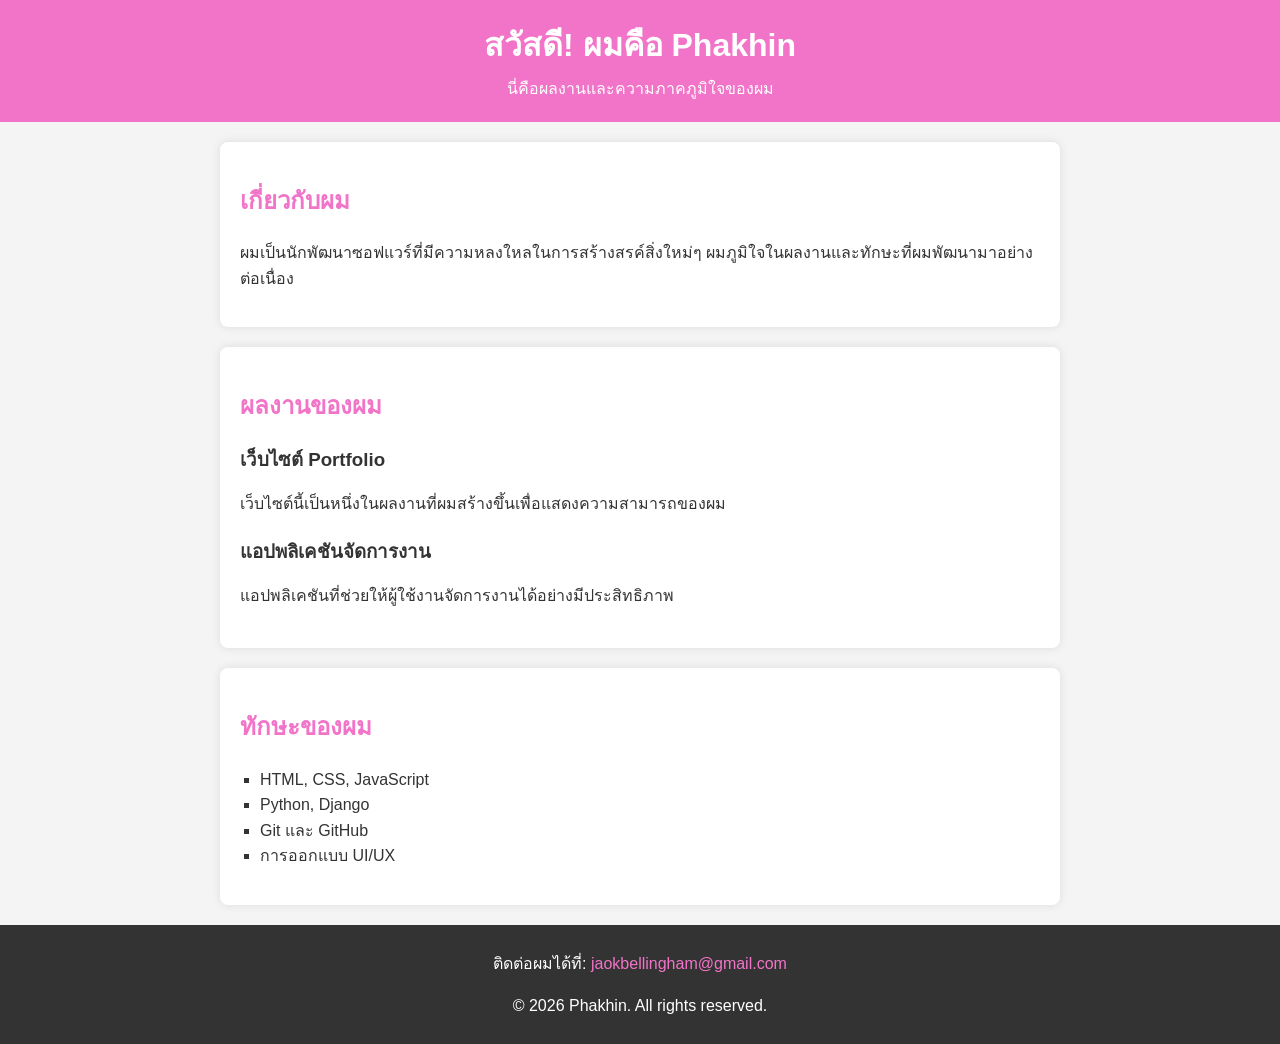
<file: index.html>
<!DOCTYPE html>
<html lang="th">
<head>
  <meta charset="UTF-8">
  <meta name="viewport" content="width=device-width, initial-scale=1.0">
  <meta name="description" content="เว็บไซต์แสดงผลงานและทักษะของ Phakhin">
  <title>ความภาคภูมิใจของ Phakhin</title>
  <link rel="stylesheet" href="style.css">
</head>
<body>
  <header>
    <h1>สวัสดี! ผมคือ Phakhin</h1>
    <p>นี่คือผลงานและความภาคภูมิใจของผม</p>
  </header>

  <section id="about">
    <h2>เกี่ยวกับผม</h2>
    <p>ผมเป็นนักพัฒนาซอฟแวร์ที่มีความหลงใหลในการสร้างสรค์สิ่งใหม่ๆ ผมภูมิใจในผลงานและทักษะที่ผมพัฒนามาอย่างต่อเนื่อง</p>
  </section>

  <section id="projects">
    <h2>ผลงานของผม</h2>
    <div class="project">
      <h3>เว็บไซต์ Portfolio</h3>
      <p>เว็บไซต์นี้เป็นหนึ่งในผลงานที่ผมสร้างขึ้นเพื่อแสดงความสามารถของผม</p>
    </div>
    <div class="project">
      <h3>แอปพลิเคชันจัดการงาน</h3>
      <p>แอปพลิเคชันที่ช่วยให้ผู้ใช้งานจัดการงานได้อย่างมีประสิทธิภาพ</p>
    </div>
  </section>

  <section id="skills">
    <h2>ทักษะของผม</h2>
    <ul>
      <li>HTML, CSS, JavaScript</li>
      <li>Python, Django</li>
      <li>Git และ GitHub</li>
      <li>การออกแบบ UI/UX</li>
    </ul>
  </section>

  <footer>
    <p>ติดต่อผมได้ที่: <a href="mailto:jaokbellingham@gmail.com">jaokbellingham@gmail.com</a></p>
    <p>&copy; <span id="year"></span> Phakhin. All rights reserved.</p>
  </footer>

  <script src="script.js"></script>
</body>
</html>
</file>
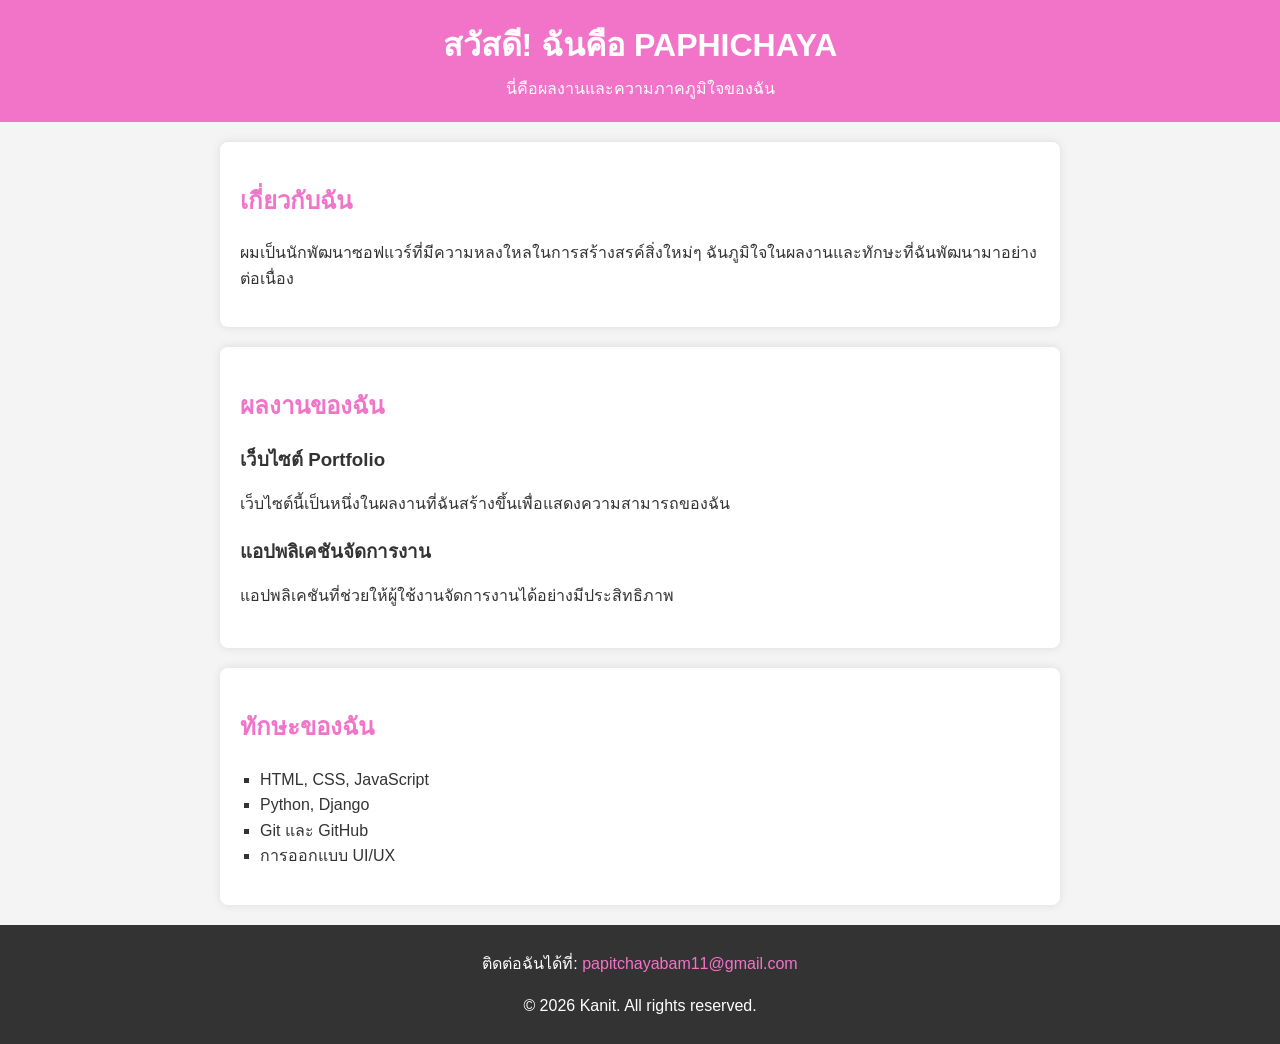
<file: aok55.html>
<!DOCTYPE html>
<html lang="th">
<head>
  <meta charset="UTF-8">
  <meta name="viewport" content="width=device-width, initial-scale=1.0">
  <meta name="description" content="เว็บไซต์แสดงผลงานและทักษะของ PAPHICHAYA">
  <title>ความภาคภูมิใจของ PAPHICHAYA</title>
  <link rel="stylesheet" href="style.css">
</head>
<body>
  <header>
    <h1>สวัสดี! ฉันคือ PAPHICHAYA</h1>
    <p>นี่คือผลงานและความภาคภูมิใจของฉัน</p>
  </header>

  <section id="about">
    <h2>เกี่ยวกับฉัน</h2>
    <p>ผมเป็นนักพัฒนาซอฟแวร์ที่มีความหลงใหลในการสร้างสรค์สิ่งใหม่ๆ ฉันภูมิใจในผลงานและทักษะที่ฉันพัฒนามาอย่างต่อเนื่อง</p>
  </section>

  <section id="projects">
    <h2>ผลงานของฉัน</h2>
    <div class="project">
      <h3>เว็บไซต์ Portfolio</h3>
      <p>เว็บไซต์นี้เป็นหนึ่งในผลงานที่ฉันสร้างขึ้นเพื่อแสดงความสามารถของฉัน</p>
    </div>
    <div class="project">
      <h3>แอปพลิเคชันจัดการงาน</h3>
      <p>แอปพลิเคชันที่ช่วยให้ผู้ใช้งานจัดการงานได้อย่างมีประสิทธิภาพ</p>
    </div>
  </section>

  <section id="skills">
    <h2>ทักษะของฉัน</h2>
    <ul>
      <li>HTML, CSS, JavaScript</li>
      <li>Python, Django</li>
      <li>Git และ GitHub</li>
      <li>การออกแบบ UI/UX</li>
    </ul>
  </section>

  <footer>
    <p>ติดต่อฉันได้ที่: <a href="mailto:papitchayabam11@gmail.com">papitchayabam11@gmail.com</a></p>
    <p>&copy; <span id="year"></span> Kanit. All rights reserved.</p>
  </footer>

  <script src="script.js"></script>
</body>
</html>
</file>
<file: style.css>
body {
  font-family: Arial, sans-serif;
  line-height: 1.6;
  margin: 0;
  padding: 0;
  background-color: #f4f4f4;
  color: #333;
}
header {
  background: #f274c8;
  color: white;
  padding: 20px 0;
  text-align: center;
}
header h1 {
  margin: 0;
}
header p {
  margin: 5px 0 0;
}
section {
  padding: 20px;
  margin: 20px auto;
  max-width: 800px;
  background-color: white;
  border-radius: 8px;
  box-shadow: 0 0 10px rgba(0, 0, 0, 0.1);
}
h2 {
  color: #f274c8;
}
.project {
  margin-bottom: 20px;
}
.project h3 {
  margin: 0 0 10px;
  color: #333;
}
ul {
  list-style-type: square;
  padding-left: 20px;
}
footer {
  text-align: center;
  padding: 10px 0;
  background: #333;
  color: white;
  margin-top: 20px;
}
footer a {
  color: #f274c8;
  text-decoration: none;
}
</file>
